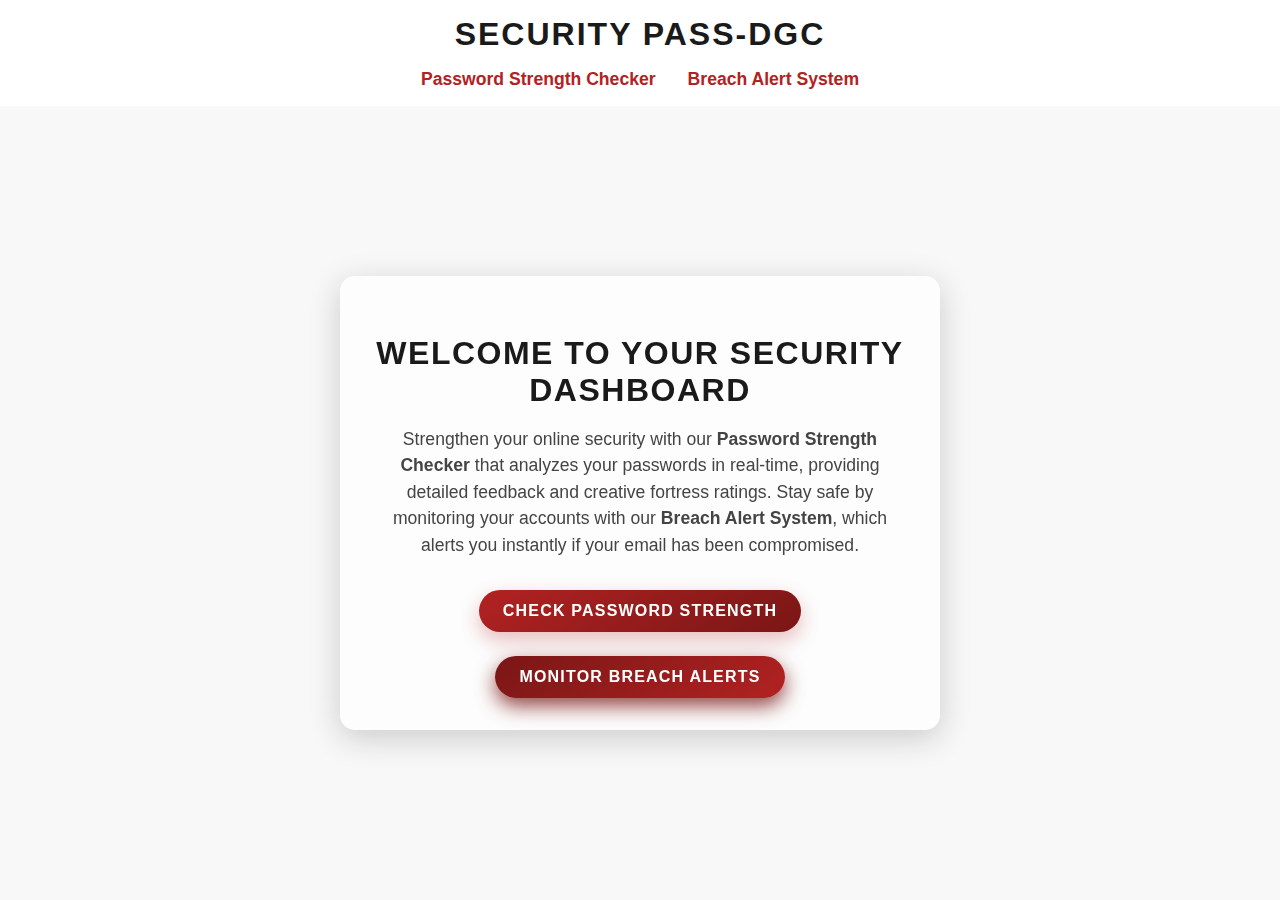
<file: index.html>
<!DOCTYPE html>
<html lang="en">
<head>
  <meta charset="UTF-8" />
  <meta name="viewport" content="width=device-width, initial-scale=1.0" />
  <title>Password Security Dashboard</title>
  <link rel="stylesheet" href="styles.css" />
</head>
<body>
  <header class="header">
    <h1>security pass-DGC</h1>
    <nav>
      <ul class="nav-list">
        <li><a href="password.html" class="nav-link">Password Strength Checker</a></li>
        <li><a href="breach.html" class="nav-link">Breach Alert System</a></li>
      </ul>
    </nav>
  </header>
  <main class="main-content">
    <section class="intro-section glass-card">
      <h2>Welcome to Your Security Dashboard</h2>
      <p class="intro-text">
        Strengthen your online security with our <strong>Password Strength Checker</strong> that analyzes your passwords in real-time, providing detailed feedback and creative fortress ratings. Stay safe by monitoring your accounts with our <strong>Breach Alert System</strong>, which alerts you instantly if your email has been compromised.
      </p>
      <div class="buttons">
        <a href="password.html" class="btn btn-primary">Check Password Strength</a>
        <a href="breach.html" class="btn btn-secondary">Monitor Breach Alerts</a>
      </div>
    </section>
  </main>
</body>
</html>
</file>
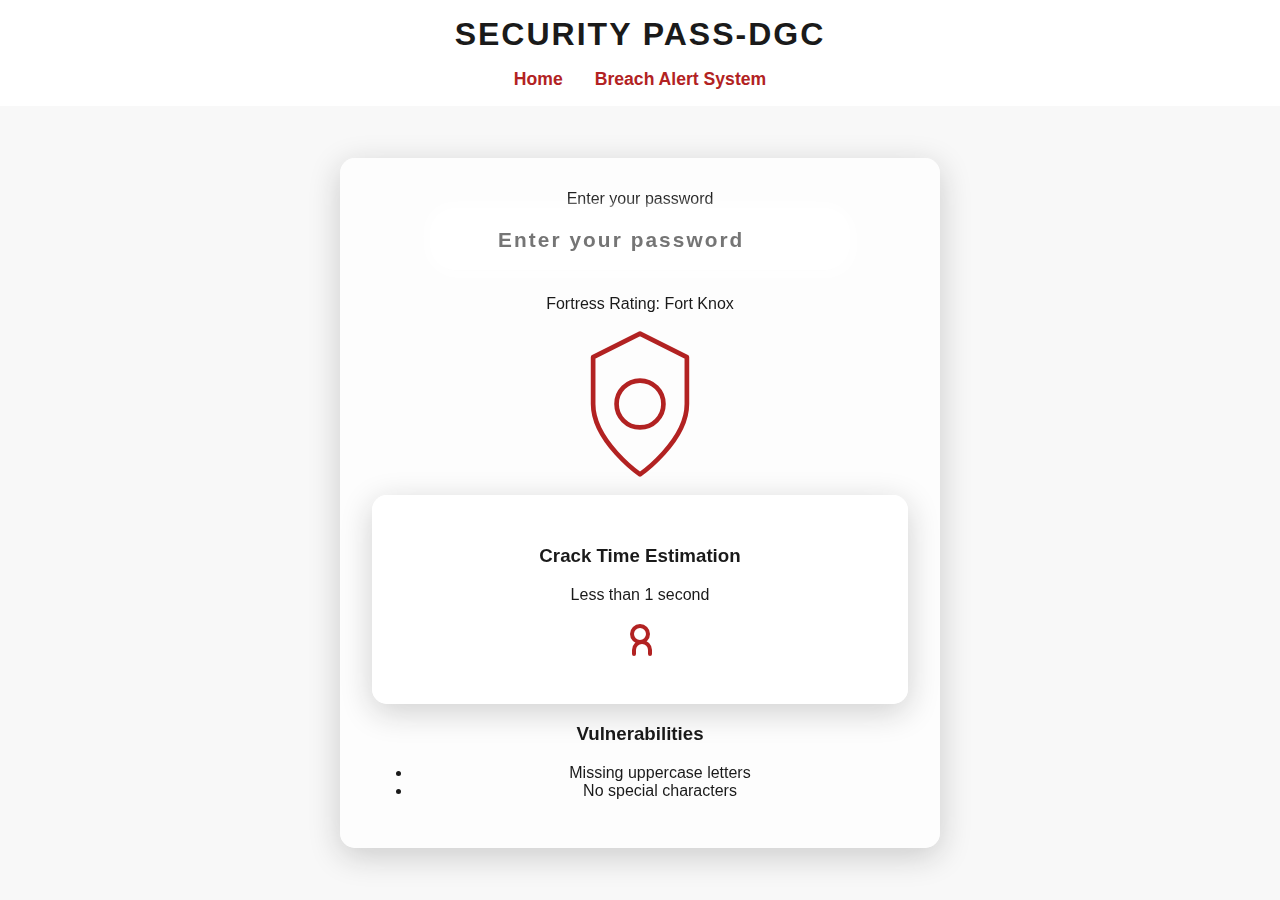
<file: password.html>
<!DOCTYPE html>
<html lang="en">
<head>
  <meta charset="UTF-8" />
  <meta name="viewport" content="width=device-width, initial-scale=1" />
  <title>Password Strength Checker</title>
  <link rel="stylesheet" href="styles.css" />
</head>
<body>
  <header class="header">
    <h1>security pass-DGC</h1>
    <nav>
      <ul class="nav-list">
        <li><a href="index.html" class="nav-link">Home</a></li>
        <li><a href="breach.html" class="nav-link">Breach Alert System</a></li>
      </ul>
    </nav>
  </header>
  <main class="main-content">
    <section class="glass-card password-checker">
      <label for="password-input" class="sr-only">Enter your password</label>
      <div class="password-input-wrapper enhanced-password-input unique-password-input">
        <input
          type="password"
          id="password-input"
          aria-describedby="strength-label vulnerabilities-list crack-time"
          placeholder="Enter your password"
          autocomplete="new-password"
          aria-live="polite"
        />
        <!-- Eye toggle button removed as per user request -->
      </div>

      <div class="strength-meter" role="progressbar" aria-valuemin="0" aria-valuemax="100" aria-valuenow="0" aria-label="Password strength meter">
        <div class="strength-meter-fill"></div>
      </div>
      <p id="strength-label" class="strength-label" aria-live="polite">Fortress Rating: Drawbridge Defense</p>

      <div class="shield-visualization animated-shield" aria-label="Animated shield visualization" role="img" tabindex="0">
        <!-- Animated shield visualization will be rendered here -->
      </div>

      <div class="crack-time-card glass-card" aria-live="polite" aria-atomic="true">
        <h3>Crack Time Estimation</h3>
        <p id="crack-time">Calculating...</p>
        <div class="hacker-icon" aria-hidden="true">
          <!-- Hacker icon SVG -->
          <svg width="48" height="48" viewBox="0 0 24 24" fill="none" stroke="var(--color-red)" stroke-width="2" stroke-linecap="round" stroke-linejoin="round">
            <path d="M9 17v-2a4 4 0 0 1 8 0v2" />
            <circle cx="12" cy="7" r="4" />
          </svg>
        </div>
      </div>

      <div class="vulnerabilities" aria-live="polite" aria-atomic="true">
        <h3>Vulnerabilities</h3>
        <ul id="vulnerabilities-list" role="list" aria-label="List of password vulnerabilities">
          <!-- Vulnerabilities will be dynamically inserted here -->
        </ul>
      </div>
    </section>
  </main>
  <!-- Footer removed as per user request -->
  <script src="password.js" defer></script>
</body>
</html>
</file>
<file: styles.css>
:root {
  --color-red: #B22222;
  --color-white: #FFFFFF;
  --color-black: #1A1A1A;
  --color-gray-light: #F8F8F8;
  --color-gray-dark: #444444;

  --font-family: 'Segoe UI', Tahoma, Geneva, Verdana, sans-serif;

  --transition-speed: 0.3s;

  --shadow-red: rgba(178, 34, 34, 0.3);
  --shadow-black: rgba(26, 26, 26, 0.2);
}

* {
  box-sizing: border-box;
}

body {
  margin: 0;
  font-family: var(--font-family);
  background: var(--color-white);
  color: var(--color-black);
  min-height: 100vh;
  display: flex;
  flex-direction: column;
}

a {
  color: var(--color-red);
  text-decoration: none;
  transition: color var(--transition-speed);
}

a:hover,
a:focus {
  color: #ff4d4d;
  outline: none;
}

.header {
  background: var(--color-white);
  padding: 1rem 2rem;
  text-align: center;
  box-shadow: 0 4px 15px var(--shadow-red);
  user-select: none;
}

.header h1 {
  margin: 0;
  font-weight: 700;
  font-size: 2rem;
  letter-spacing: 2px;
  text-transform: uppercase;
  color: var(--color-black);
}

.nav-list {
  list-style: none;
  padding: 0;
  margin: 1rem 0 0 0;
  display: flex;
  justify-content: center;
  gap: 2rem;
}

.nav-link {
  font-weight: 600;
  font-size: 1.1rem;
  position: relative;
  color: var(--color-red);
}

.nav-link::after {
  content: '';
  position: absolute;
  width: 0%;
  height: 2px;
  bottom: -4px;
  left: 0;
  background: var(--color-red);
  transition: width var(--transition-speed);
}

.nav-link:hover::after,
.nav-link:focus::after {
  width: 100%;
}

.main-content {
  flex: 1;
  display: flex;
  justify-content: center;
  align-items: center;
  padding: 2rem;
  background: var(--color-gray-light);
}

.glass-card {
  background: rgba(255, 255, 255, 0.7);
  backdrop-filter: blur(10px);
  border-radius: 15px;
  box-shadow: 0 8px 32px var(--shadow-black);
  padding: 2rem;
  max-width: 600px;
  width: 100%;
  color: var(--color-black);
  text-align: center;
  transition: box-shadow var(--transition-speed);
}

.glass-card:hover,
.glass-card:focus-within {
  box-shadow: 0 12px 40px var(--shadow-red);
}

.intro-section h2 {
  font-size: 2rem;
  margin-bottom: 1rem;
  text-transform: uppercase;
  letter-spacing: 1.5px;
  color: var(--color-black);
}

.intro-section p {
  font-size: 1.1rem;
  margin-bottom: 2rem;
  line-height: 1.5;
  color: var(--color-gray-dark);
}

.buttons {
  display: flex;
  justify-content: center;
  gap: 1.5rem;
  flex-wrap: wrap;
}

.btn {
  padding: 0.75rem 1.5rem;
  border-radius: 30px;
  font-weight: 700;
  font-size: 1rem;
  cursor: pointer;
  border: none;
  user-select: none;
  transition: all var(--transition-speed);
  box-shadow: 0 6px 15px var(--shadow-red);
  transform-style: preserve-3d;
  perspective: 1000px;
  background: var(--color-red);
  color: var(--color-white);
  text-transform: uppercase;
  letter-spacing: 1.2px;
  box-shadow: 0 4px 10px rgba(178, 34, 34, 0.5);
}

.btn-primary {
  background: linear-gradient(145deg, #B22222, #7A1616);
  box-shadow: 0 8px 20px var(--shadow-red);
}

.btn-secondary {
  background: linear-gradient(145deg, #7A1616, #B22222);
  box-shadow: 0 8px 20px rgba(122, 22, 22, 0.8);
}

.btn:hover,
.btn:focus {
  transform: translateZ(10px) scale(1.05);
  box-shadow: 0 12px 30px rgba(178, 34, 34, 0.7);
  outline: none;
}

/* Stylish email input for breach system */
.email-input-wrapper {
  display: flex;
  align-items: center;
  gap: 0.75rem;
  max-width: 420px;
  margin: 0 auto 1.5rem auto;
}

.email-input-wrapper input[type="email"] {
  flex: 1;
  padding: 0.75rem 1rem;
  border-radius: 25px;
  border: 2px solid var(--color-red);
  font-size: 1.1rem;
  font-weight: 600;
  color: var(--color-black);
  background: rgba(255, 255, 255, 0.85);
  box-shadow: 0 4px 15px rgba(255, 0, 0, 0.3);
  transition: border-color 0.3s ease, box-shadow 0.3s ease;
}

.email-input-wrapper input[type="email"]:focus {
  outline: none;
  border-color: #cc0000;
  box-shadow: 0 0 10px 3px rgba(204, 0, 0, 0.7);
}

#check-breach-btn {
  padding: 0.75rem 1.5rem;
  border-radius: 30px;
  font-weight: 700;
  font-size: 1rem;
  cursor: pointer;
  border: none;
  user-select: none;
  background: var(--color-red);
  color: var(--color-white);
  box-shadow: 0 6px 15px rgba(255, 0, 0, 0.6);
  transition: background 0.3s ease, box-shadow 0.3s ease, transform 0.2s ease;
  display: flex;
  align-items: center;
  gap: 0.5rem;
}

#check-breach-btn:hover,
#check-breach-btn:focus {
  background: #cc0000;
  box-shadow: 0 8px 20px rgba(204, 0, 0, 0.8);
  transform: scale(1.05);
  outline: none;
}

#check-breach-btn svg {
  stroke: var(--color-white);
  width: 20px;
  height: 20px;
  transition: transform 0.3s ease;
}

#check-breach-btn:hover svg,
#check-breach-btn:focus svg {
  transform: rotate(20deg) scale(1.2);
}

/* Responsive */
@media (max-width: 600px) {
  .nav-list {
    flex-direction: column;
    gap: 1rem;
  }
  .buttons {
    flex-direction: column;
  }
}

/* Dark/Light mode toggle styles will be added in later files */

/* Unique password input styles */
.unique-password-input {
  background: rgba(255, 255, 255, 0.15);
  backdrop-filter: blur(20px);
  border-radius: 25px;
  padding: 0.6rem 1.2rem;
  box-shadow: 0 0 8px 2px rgba(255, 255, 255, 0.7),
              8px 8px 15px rgba(255, 255, 255, 0.2),
              -8px -8px 15px rgba(255, 255, 255, 0.15);
  transition: box-shadow 0.4s ease, background 0.4s ease;
  max-width: 420px;
  margin: 0 auto 1.5rem auto;
}

.unique-password-input:focus-within {
  box-shadow: 0 0 20px 4px rgba(178, 34, 34, 0.7);
  background: linear-gradient(145deg, #d4d4d4, #b8b8b8);
}

.unique-password-input input[type="password"],
.unique-password-input input[type="text"] {
  font-family: 'Segoe UI', Tahoma, Geneva, Verdana, sans-serif;
  font-weight: 700;
  font-size: 1.3rem;
  letter-spacing: 0.1em;
  color: var(--color-black);
  background: transparent;
  border: none;
  outline: none;
  padding: 0.6rem 0;
  border-radius: 20px;
  flex: 1;
  transition: color 0.3s ease;
}

/* Animated shield bars for password strength */
.animated-shield {
  width: 150px;
  height: 150px;
  margin: 1rem auto;
  position: relative;
  perspective: 800px;
}

.animated-shield .bar {
  position: absolute;
  bottom: 0;
  width: 20px;
  background: var(--color-red);
  border-radius: 5px 5px 0 0;
  transform-style: preserve-3d;
  transform-origin: bottom center;
  animation-timing-function: ease-in-out;
  animation-iteration-count: infinite;
}

.animated-shield .bar1 {
  left: 10px;
  height: 20%;
  animation-name: bounce1;
  animation-duration: 1.2s;
}

.animated-shield .bar2 {
  left: 40px;
  height: 40%;
  animation-name: bounce2;
  animation-duration: 1.4s;
}

.animated-shield .bar3 {
  left: 70px;
  height: 60%;
  animation-name: bounce3;
  animation-duration: 1.6s;
}

.animated-shield .bar4 {
  left: 100px;
  height: 80%;
  animation-name: bounce4;
  animation-duration: 1.8s;
}

@keyframes bounce1 {
  0%, 100% { height: 20%; transform: rotateX(0deg); }
  50% { height: 80%; transform: rotateX(20deg); }
}

@keyframes bounce2 {
  0%, 100% { height: 40%; transform: rotateX(0deg); }
  50% { height: 100%; transform: rotateX(25deg); }
}

@keyframes bounce3 {
  0%, 100% { height: 60%; transform: rotateX(0deg); }
  50% { height: 120%; transform: rotateX(30deg); }
}

@keyframes bounce4 {
  0%, 100% { height: 80%; transform: rotateX(0deg); }
  50% { height: 140%; transform: rotateX(35deg); }
}

/* Additional styles to dynamically adjust bar heights based on password strength will be handled via JS */
</file>
